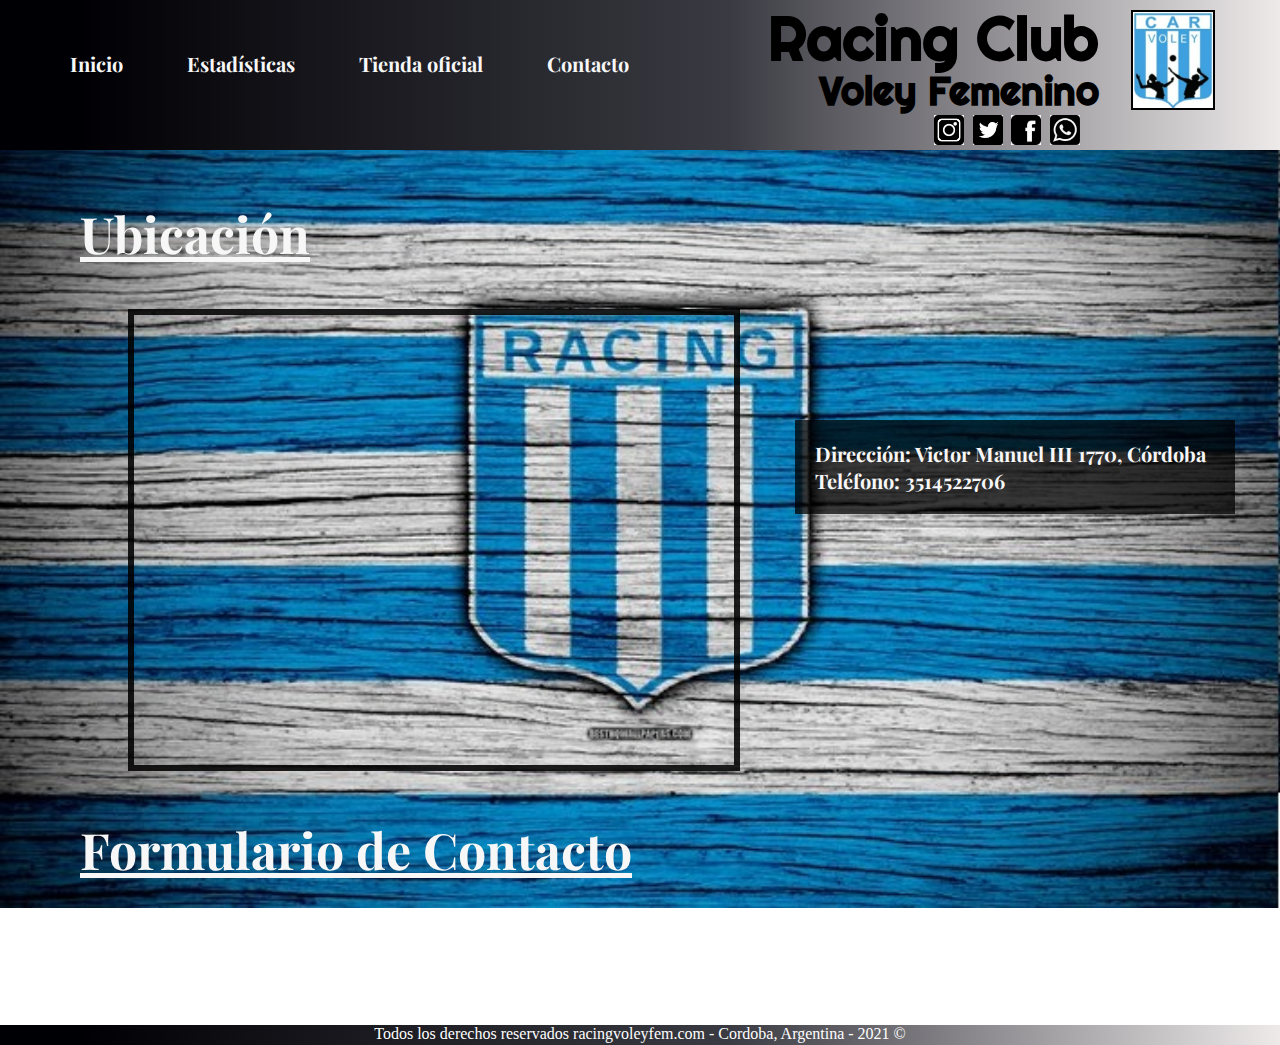
<file: VoleyRacingDiazR - copia/pages/contacto.html>
<!DOCTYPE html>
<html lang="en">
  <head>
    <meta charset="UTF-8" />
    <meta http-equiv="X-UA-Compatible" content="IE=edge" />
    <meta name="viewport" content="width=, initial-scale=1.0" />
    <link rel="preconnect" href="https://fonts.googleapis.com" />
    <link rel="preconnect" href="https://fonts.gstatic.com" crossorigin />
    <link
      href="https://fonts.googleapis.com/css2?family=Righteous&display=swap"
      rel="stylesheet"
    />
    <link rel="preconnect" href="https://fonts.googleapis.com" />
    <link rel="preconnect" href="https://fonts.gstatic.com" crossorigin />
    <link
      href="https://fonts.googleapis.com/css2?family=Playfair+Display:ital,wght@0,400;0,700;1,500&family=Righteous&display=swap"
      rel="stylesheet"
    />
    <link rel="stylesheet" href="../css/contacto.css" />
    <title>Contacto</title>
  </head>
  <body>
    <header>
      <nav>
        <!--este es el menú de navegación-->
        <ul id="nav">
          <li>
            <a href="../index.html"> Inicio </a>
          </li>
          <li>
            <a href="./estadisticas.html"> Estadísticas </a>
          </li>

          <li>
            <a href="./tiendaoficial.html"> Tienda oficial </a>
          </li>
          <li>
            <a href="./contacto.html"> Contacto </a>
          </li>
        </ul>
      </nav>
      <div>
        <!--estos son el título y el logo de la página-->
        <h1 class="logo">Racing Club</h1>

        <h2 id="tituloSecundario">Voley Femenino</h2>

        <a href="../index.html">
          <img
            class="escudo"
            src="../public/img/logo.jpg"
            alt="logo racing voley"
          />
        </a>

        <!--links para contactos, aún no se encuentran declaradas algunas de las redes sociales, se utilizaron links genéricos-->
        <ul>
          <li>
            <a href="https://www.instagram.com/voleyracingcba/" target="_blank">
              <img
                class="instagram"
                src="../public/img/navegador/instagram.png"
                alt=""
              />
            </a>
          </li>
          <li>
            <a href="https://twitter.com/?lang=es" target="_blank">
              <img
                class="twitter"
                src="../public/img/navegador/twitter.png"
                alt=""
              />
            </a>
          </li>
          <li>
            <a href="https://www.facebook.com/" target="_blank">
              <img
                class="facebook"
                src="../public/img/navegador/facebook.jpg"
                alt=""
              />
            </a>
          </li>
          <li>
            <a href="https://wa.me/543513821806" target="_blank">
              <img
                class="whatsapp"
                src="../public/img/navegador/whatsapp.png"
                alt=""
              />
            </a>
          </li>
        </ul>
      </div>
    </header>
    <main>
      <h2 class="contacto">Ubicación</h2>
      <iframe
        class="maps"
        src="https://www.google.com/maps/embed?pb=!1m18!1m12!1m3!1d425.7388732920276!2d-64.14556168019776!3d-31.389017851093445!2m3!1f0!2f0!3f0!3m2!1i1024!2i768!4f13.1!3m3!1m2!1s0x943297f6641aeaef%3A0xe3862a0f137ca4ec!2sPolideportivo%20Carlos%20Egea!5e0!3m2!1ses-419!2sar!4v1634918094909!5m2!1ses-419!2sar"
        width="600"
        height="450"
        allowfullscreen=""
        loading="lazy"
      ></iframe>
      <div>
        <p class="direccion">
          Dirección: Victor Manuel III 1770, Córdoba <br />
          Teléfono: 3514522706
        </p>
      </div>

      <h2 class="contacto">Formulario de Contacto</h2>
    </main>
    <footer>
      Todos los derechos reservados racingvoleyfem.com - Cordoba, Argentina -
      2021 ©
    </footer>
  </body>
</html>
</file>
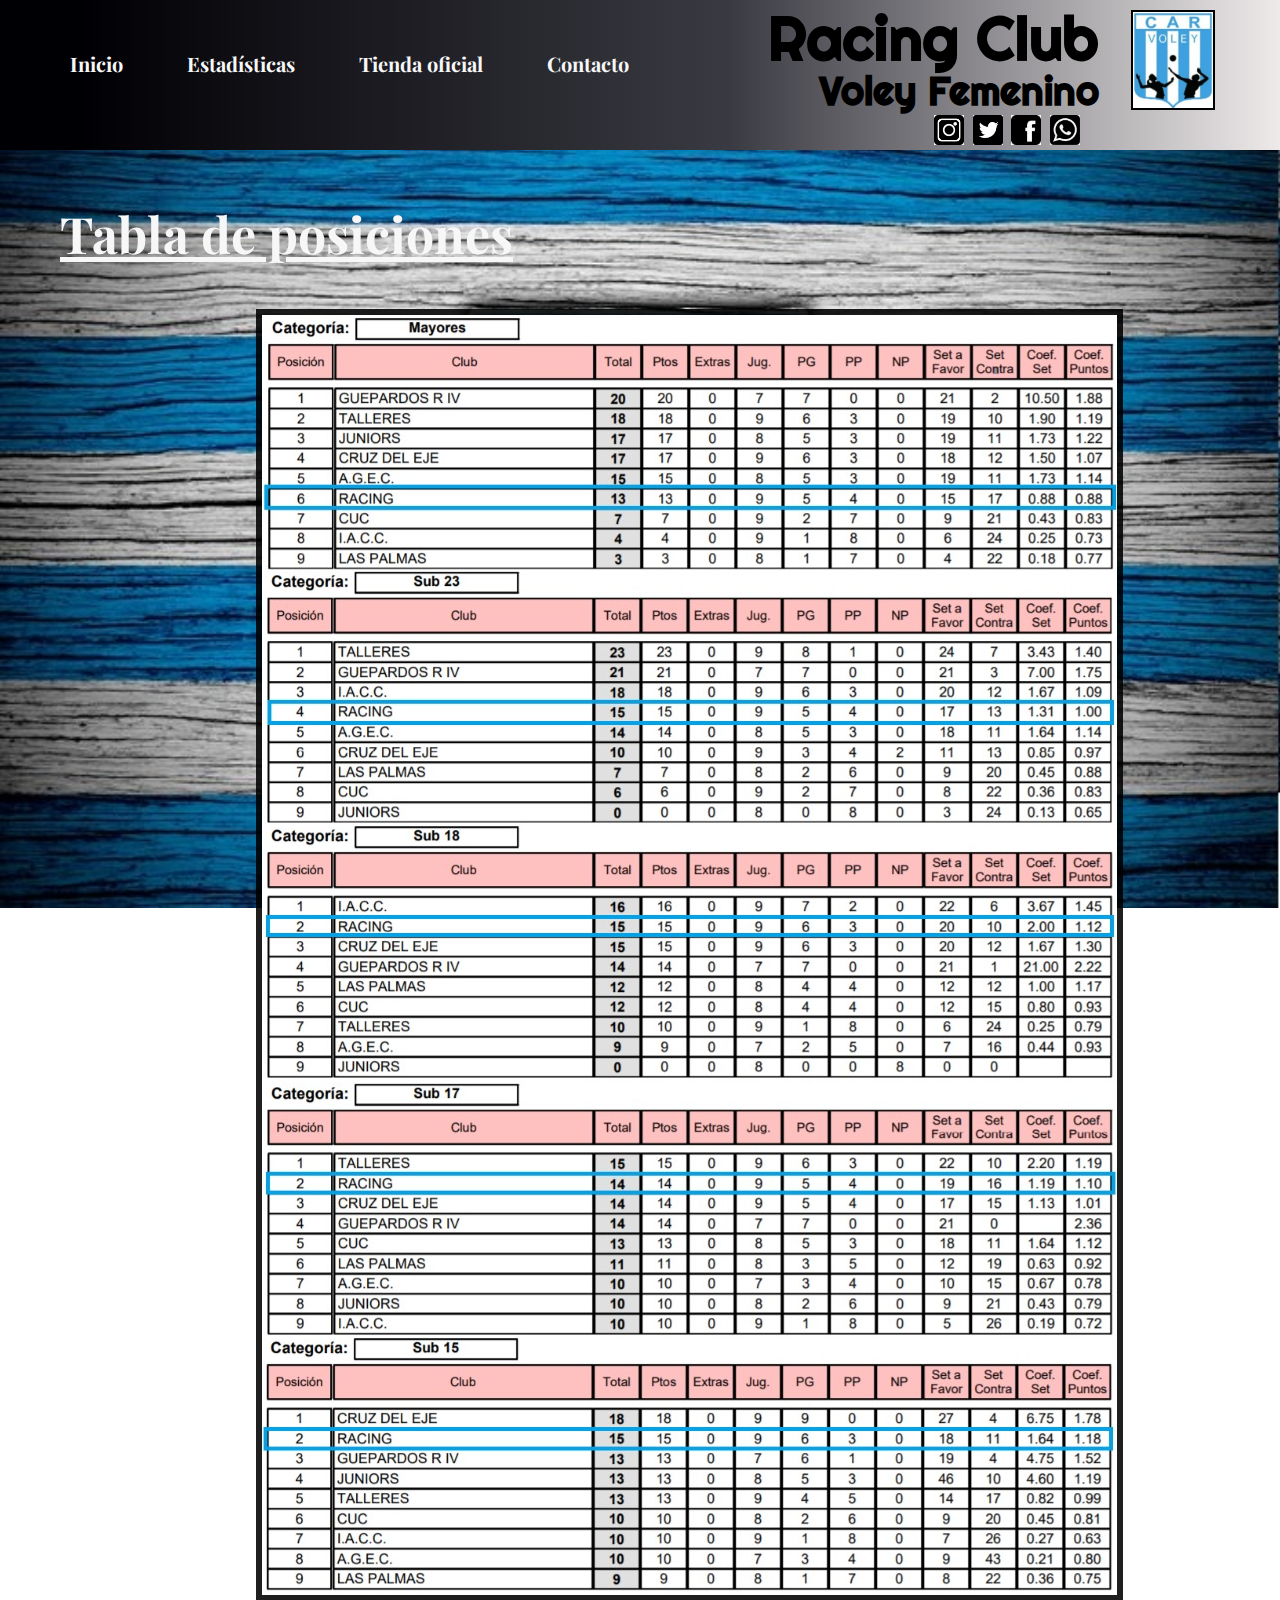
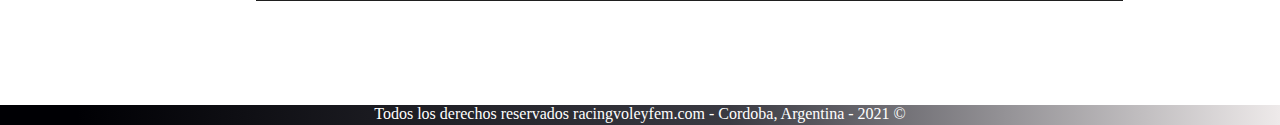
<file: VoleyRacingDiazR - copia/pages/estadisticas.html>
<!DOCTYPE html>
<html lang="en">
  <head>
    <meta charset="UTF-8" />
    <meta http-equiv="X-UA-Compatible" content="IE=edge" />
    <meta name="viewport" content="width=device-width, initial-scale=1.0" />
    <link rel="preconnect" href="https://fonts.googleapis.com" />
    <link rel="preconnect" href="https://fonts.gstatic.com" crossorigin />
    <link
      href="https://fonts.googleapis.com/css2?family=Righteous&display=swap"
      rel="stylesheet"
    />
    <link rel="preconnect" href="https://fonts.googleapis.com" />
    <link rel="preconnect" href="https://fonts.gstatic.com" crossorigin />
    <link
      href="https://fonts.googleapis.com/css2?family=Playfair+Display:ital,wght@0,400;0,700;1,500&family=Righteous&display=swap"
      rel="stylesheet"
    />
    <link rel="stylesheet" href="../css/estadisticas.css" />
    <title>Estadisticas</title>
  </head>
  <body>
    <header>
      <nav>
        <!--este es el menú de navegación-->
        <ul id="nav">
          <li>
            <a href="../index.html"> Inicio </a>
          </li>
          <li>
            <a href="./estadisticas.html"> Estadísticas </a>
          </li>
          <li>
            <a href="./tiendaoficial.html"> Tienda oficial </a>
          </li>
          <li>
            <a href="./contacto.html"> Contacto </a>
          </li>
        </ul>
      </nav>
      <div>
        <!--estos son el título y el logo de la página-->
        <h1 class="logo">Racing Club</h1>

        <h2 id="tituloSecundario">Voley Femenino</h2>

        <a href="../index.html">
          <img
            class="escudo"
            src="../public/img/logo.jpg"
            alt="logo racing voley"
          />
        </a>

        <!--links para contactos, aún no se encuentran declaradas algunas de las redes sociales, se utilizaron links genéricos-->
        <ul>
          <li>
            <a href="https://www.instagram.com/voleyracingcba/" target="_blank">
              <img
                class="instagram"
                src="../public/img/navegador/instagram.png"
                alt=""
              />
            </a>
          </li>
          <li>
            <a href="https://twitter.com/?lang=es" target="_blank">
              <img
                class="twitter"
                src="../public/img/navegador/twitter.png"
                alt=""
              />
            </a>
          </li>
          <li>
            <a href="https://www.facebook.com/" target="_blank">
              <img
                class="facebook"
                src="../public/img/navegador/facebook.jpg"
                alt=""
              />
            </a>
          </li>
          <li>
            <a href="https://wa.me/543513821806" target="_blank">
              <img
                class="whatsapp"
                src="../public/img/navegador/whatsapp.png"
                alt=""
              />
            </a>
          </li>
        </ul>
      </div>
    </header>
    <main>
      <h2 class="estadisticas">Tabla de posiciones</h2>
      <div>
        <img class="tabla" src="../public/img/tablas/posiciones" alt="" />
      </div>
    </main>
    <footer>
      Todos los derechos reservados racingvoleyfem.com - Cordoba, Argentina -
      2021 ©
    </footer>
  </body>
</html>
</file>
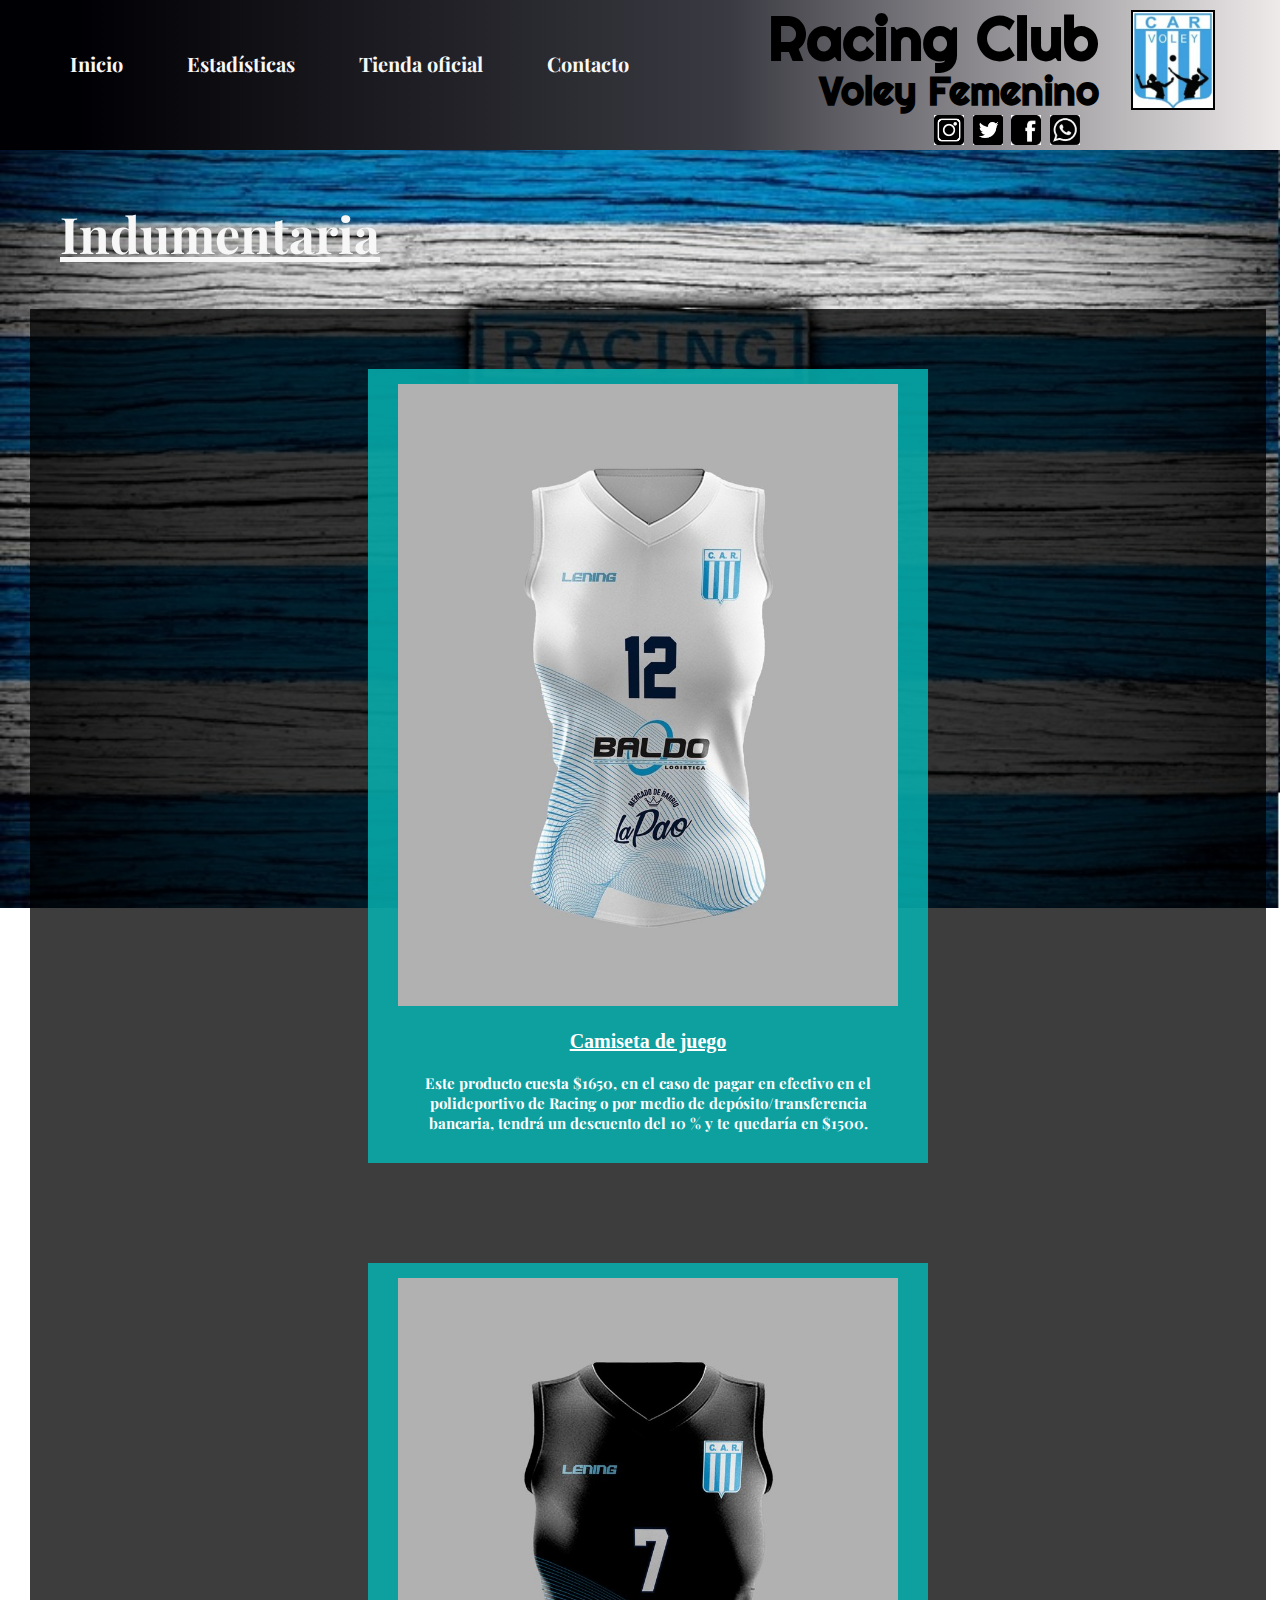
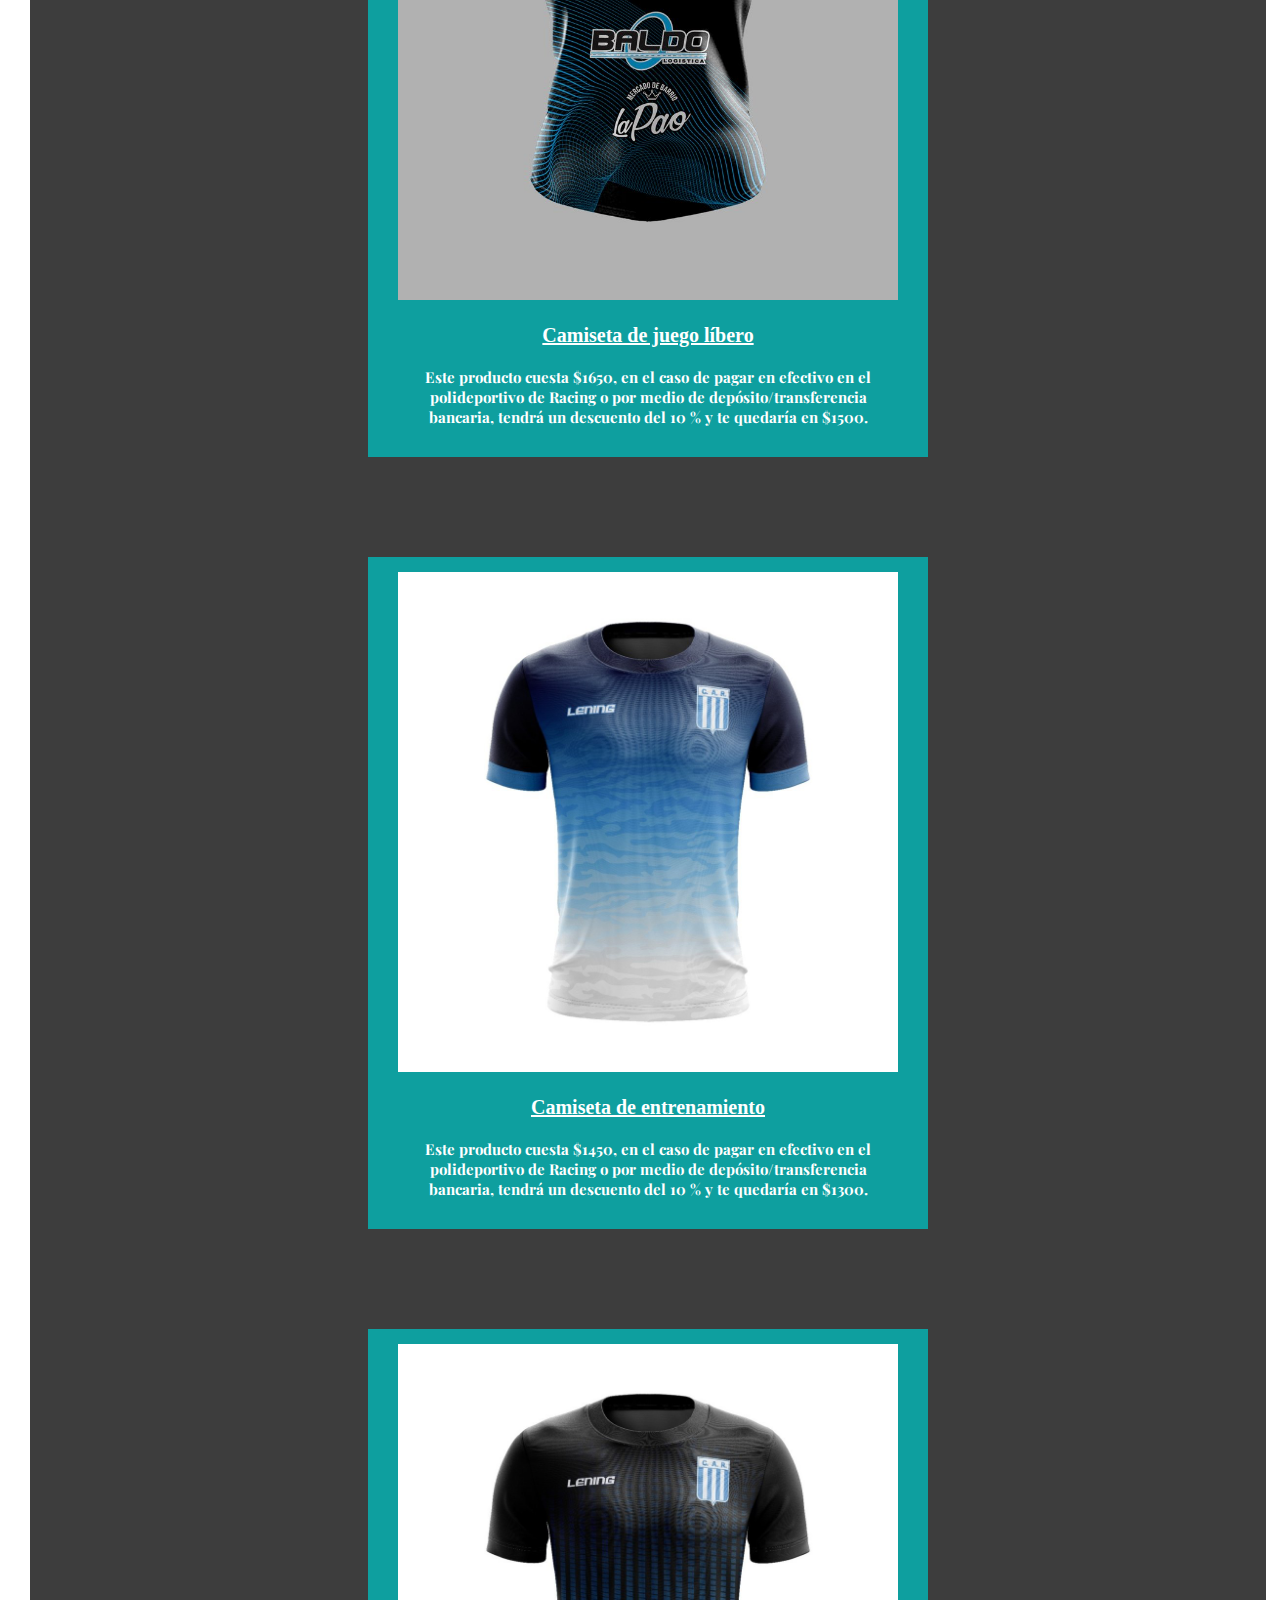
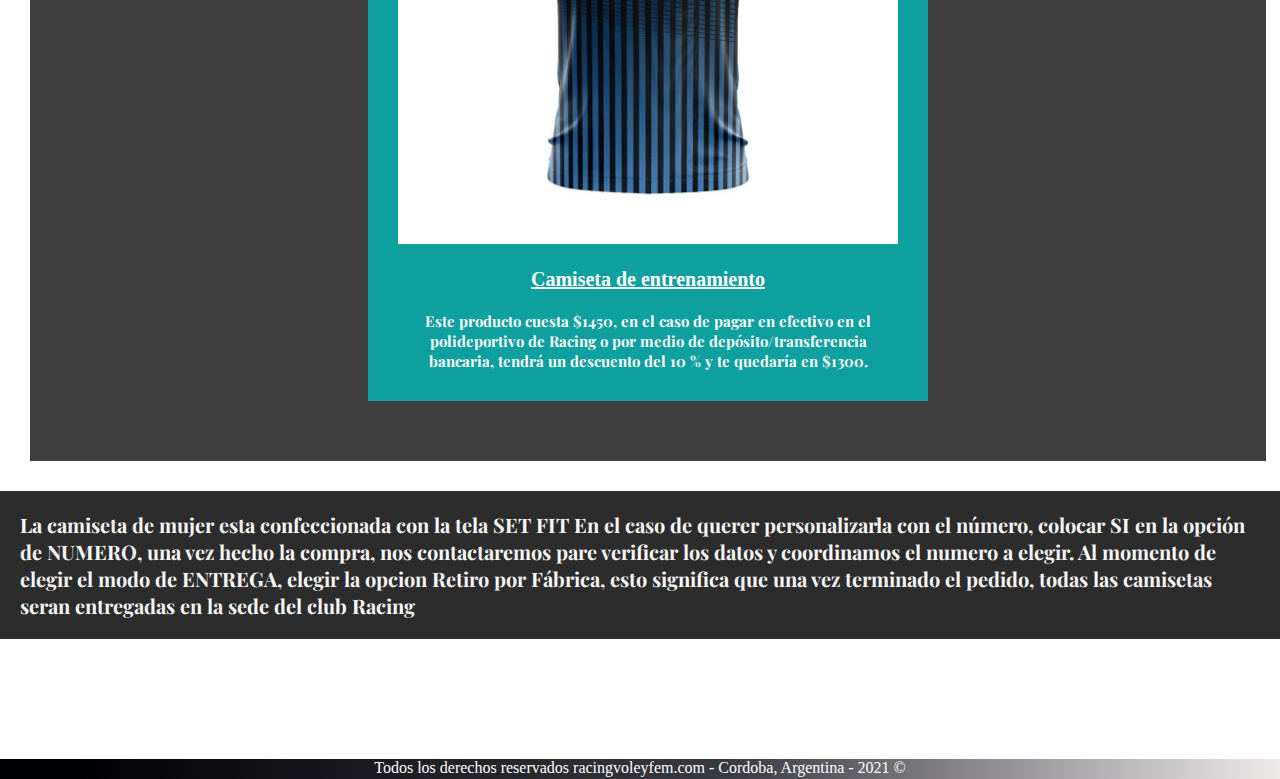
<file: VoleyRacingDiazR - copia/pages/tiendaoficial.html>
<!DOCTYPE html>
<html lang="en">
  <head>
    <meta charset="UTF-8" />
    <meta http-equiv="X-UA-Compatible" content="IE=edge" />
    <meta name="viewport" content="width=, initial-scale=1.0" />
    <link rel="preconnect" href="https://fonts.googleapis.com" />
    <link rel="preconnect" href="https://fonts.gstatic.com" crossorigin />
    <link
      href="https://fonts.googleapis.com/css2?family=Righteous&display=swap"
      rel="stylesheet"
    />
    <link rel="preconnect" href="https://fonts.googleapis.com" />
    <link rel="preconnect" href="https://fonts.gstatic.com" crossorigin />
    <link
      href="https://fonts.googleapis.com/css2?family=Playfair+Display:ital,wght@0,400;0,700;1,500&family=Righteous&display=swap"
      rel="stylesheet"
    />
    <link rel="stylesheet" href="../css/tiendaoficial.css" />
    <title>Tienda Oficial</title>
  </head>
  <body>
    <header>
      <nav>
        <!--este es el menú de navegación-->
        <ul id="nav">
          <li>
            <a href="../index.html"> Inicio </a>
          </li>
          <li>
            <a href="./estadisticas.html"> Estadísticas </a>
          </li>
          <li>
            <a href="./tiendaoficial.html"> Tienda oficial </a>
          </li>
          <li>
            <a href="./contacto.html"> Contacto </a>
          </li>
        </ul>
      </nav>
      <div>
        <!--estos son el título y el logo de la página-->
        <h1 class="logo">Racing Club</h1>

        <h2 id="tituloSecundario">Voley Femenino</h2>

        <a href="../index.html">
          <img
            class="escudo"
            src="../public/img/logo.jpg"
            alt="logo racing voley"
          />
        </a>

        <!--links para contactos, aún no se encuentran declaradas algunas de las redes sociales, se utilizaron links genéricos-->
        <ul>
          <li>
            <a href="https://www.instagram.com/voleyracingcba/" target="_blank">
              <img
                class="instagram"
                src="../public/img/navegador/instagram.png"
                alt=""
              />
            </a>
          </li>
          <li>
            <a href="https://twitter.com/?lang=es" target="_blank">
              <img
                class="twitter"
                src="../public/img/navegador/twitter.png"
                alt=""
              />
            </a>
          </li>
          <li>
            <a href="https://www.facebook.com/" target="_blank">
              <img
                class="facebook"
                src="../public/img/navegador/facebook.jpg"
                alt=""
              />
            </a>
          </li>
          <li>
            <a href="https://wa.me/543513821806" target="_blank">
              <img
                class="whatsapp"
                src="../public/img/navegador/whatsapp.png"
                alt=""
              />
            </a>
          </li>
        </ul>
      </div>
    </header>
    <main>
      <section>
        <h2 class="indumentaria">Indumentaria</h2>
        <div class="flex-container">
        <div class="clara">
          <img
            class="camiseta blanca"
            src="../public/img/tienda/camiseta_clara.jpg"
            alt="camiseta de juego clara"
          />
          <h3>Camiseta de juego</h3>
          <p class="descripcion">
            Este producto cuesta $1650, en el caso de pagar en efectivo en el
            polideportivo de Racing o por medio de depósito/transferencia
            bancaria, tendrá un descuento del 10 % y te quedaría en $1500.
          </p>
        </div>
        <div class="negra">
          <img
            class="camiseta libero"
            src="../public/img/tienda/libero.jpg"
            alt="camiseta de juego oscura"
          />
          <h3>Camiseta de juego líbero</h3>
          <p class="descripcion">
            Este producto cuesta $1650, en el caso de pagar en efectivo en el
            polideportivo de Racing o por medio de depósito/transferencia
            bancaria, tendrá un descuento del 10 % y te quedaría en $1500.
          </p>
        </div>
        <div class="entren">
          <img
            class="camiseta entrenamiento"
            src="../public/img/tienda/entrenamiento_clara.jpg"
            alt="camiseta entrenamiento clara"
          />
          <h3>Camiseta de entrenamiento</h3>
          <p class="descripcion">
            Este producto cuesta $1450, en el caso de pagar en efectivo en el
            polideportivo de Racing o por medio de depósito/transferencia
            bancaria, tendrá un descuento del 10 % y te quedaría en $1300.
          </p>
        </div>
        <div class="entrenamiento_oscura">
          <img
            class="camiseta oscura"
            src="../public/img/tienda/entrenamiento_oscura.jpg"
            alt="camiseta entrenamiento oscura"
          />
          <h3>Camiseta de entrenamiento</h3>
          <p class="descripcion">
            Este producto cuesta $1450, en el caso de pagar en efectivo en el
            polideportivo de Racing o por medio de depósito/transferencia
            bancaria, tendrá un descuento del 10 % y te quedaría en $1300.
          </p>
        </div>
      </div>
      </section>
      <p class="info">
        La camiseta de mujer esta confeccionada con la tela SET FIT En el caso
        de querer personalizarla con el número, colocar SI en la opción de
        NUMERO, una vez hecho la compra, nos contactaremos pare verificar los
        datos y coordinamos el numero a elegir. Al momento de elegir el modo de
        ENTREGA, elegir la opcion Retiro por Fábrica, esto significa que una vez
        terminado el pedido, todas las camisetas seran entregadas en la sede del
        club Racing
      </p>
    </main>
    <footer>
      Todos los derechos reservados racingvoleyfem.com - Cordoba, Argentina -
      2021 ©
    </footer>
  </body>
</html>
</file>
<file: VoleyRacingDiazR - copia/css/contacto.css>
body {
  margin: 0px;
  background-color: rgba(179, 229, 245, 0.719);
  background: center/100% url("../public/img/fondo3.jpg") no-repeat fixed;
}
.escudo {
  position: absolute;
  top: 0px;
  left: 88%;
  margin: 10px 5px;
  display: inline-block;
  width: 80px;
  border: 2px solid black;
}
.logo {
  color: rgb(0, 0, 0);
  font-family: "Righteous", cursive;
  font-size: 60px;
  display: inline-block;
  position: absolute;
  top: 0px;
  left: 60%;
  margin: 0px;
}
#tituloSecundario {
  color: rgb(0, 0, 0);
  font-family: "Righteous", cursive;
  font-size: 40px;
  display: inline-block;
  position: absolute;
  top: 65px;
  left: 64%;
  margin-top: 0px;
}
.titulos {
  color: rgb(255, 255, 255);
  text-align: center;
}
#nav li {
  color: rgb(247, 247, 247);
  border-bottom: none;
  display: inline-block;
  padding: 50px 30px;
  font-family: "Playfair Display", serif;
  font-size: 20px;
  font-weight: bolder;
  margin: 0px;
}
#nav li:hover {
  background-color: rgba(0, 255, 247, 0.623);
  padding-top: 20px;
  padding-bottom: 20px;
}
a {
  color: rgb(247, 247, 247);
  text-decoration: none;
}

.instagram {
  width: 30px;
  display: inline-block;
  position: absolute;
  top: 115px;
  left: 73%;
  margin-top: 0px;
}
.twitter {
  width: 30px;
  display: inline-block;
  position: absolute;
  top: 115px;
  left: 76%;
  margin-top: 0px;
}
.facebook {
  width: 30px;
  display: inline-block;
  position: absolute;
  top: 115px;
  left: 79%;
  margin-top: 0px;
}
.whatsapp {
  width: 30px;
  display: inline-block;
  position: absolute;
  top: 115px;
  left: 82%;
  margin-top: 0px;
}
p,
h2 {
  font-family: "Playfair Display", serif;
  color: rgb(247, 247, 247);
  font-weight: bold;
  font-size: 20px;
}
li {
  list-style-type: none;
}
header {
  background: rgb(0, 0, 4);
  background: linear-gradient(
    90deg,
    rgba(0, 0, 4, 1) 6%,
    rgba(58, 58, 66, 1) 57%,
    rgba(238, 234, 234, 1) 100%
  );
  height: 150px;
  width: 100%;
  margin: 0px;
  position: fixed;
  top: 0px;
  z-index: 1;
}
#nav {
  margin: 0px;
}
main {
  margin-top: 200px;
}
.contacto {
  font-family: "Playfair Display", serif;
  font-size: 50px;
  font-weight: bold;
  text-decoration: underline;
  margin-left: 80px;
}
footer {
  background: rgb(0, 0, 4);
  background: linear-gradient(
    90deg,
    rgba(0, 0, 4, 1) 6%,
    rgba(58, 58, 66, 1) 57%,
    rgba(238, 234, 234, 1) 100%
  );
  height: 20px;
  width: 100%;
  margin: 0px;
  position: relative;
  top: 100px;
  z-index: 1;
  color: white;
  text-align: center;
}
.maps {
  margin-left: 10%;
  border: 6px solid rgba(0, 0, 0, 0.877);
}
.direccion {
  background-color: rgba(0, 0, 0, 0.753);
  margin: 20px;
  text-align: left;
  margin-left: 95px;
  padding: 20px;
  width: 400px;
  position: absolute;
  top: 400px;
  left: 700px;
}
</file>
<file: VoleyRacingDiazR - copia/css/estadisticas.css>
body {
  margin: 0px;
  background-color: rgba(179, 229, 245, 0.719);
  background: center/100% url("../public/img/fondo3.jpg") no-repeat fixed;
}
.escudo {
  position: absolute;
  top: 0px;
  left: 88%;
  margin: 10px 5px;
  display: inline-block;
  width: 80px;
  border: 2px solid black;
}
.logo {
  color: rgb(0, 0, 0);
  font-family: "Righteous", cursive;
  font-size: 60px;
  display: inline-block;
  position: absolute;
  top: 0px;
  left: 60%;
  margin: 0px;
}
#tituloSecundario {
  color: rgb(0, 0, 0);
  font-family: "Righteous", cursive;
  font-size: 40px;
  display: inline-block;
  position: absolute;
  top: 65px;
  left: 64%;
  margin-top: 0px;
}
.titulos {
  color: rgb(255, 255, 255);
  text-align: center;
}
#nav li {
  color: rgb(247, 247, 247);
  border-bottom: none;
  display: inline-block;
  padding: 50px 30px;
  font-family: "Playfair Display", serif;
  font-size: 20px;
  font-weight: bolder;
  margin: 0px;
}
#nav li:hover {
  background-color: rgba(0, 255, 247, 0.623);
  padding-top: 20px;
  padding-bottom: 20px;
}
a {
  color: rgb(247, 247, 247);
  text-decoration: none;
}

.instagram {
  width: 30px;
  display: inline-block;
  position: absolute;
  top: 115px;
  left: 73%;
  margin-top: 0px;
}
.twitter {
  width: 30px;
  display: inline-block;
  position: absolute;
  top: 115px;
  left: 76%;
  margin-top: 0px;
}
.facebook {
  width: 30px;
  display: inline-block;
  position: absolute;
  top: 115px;
  left: 79%;
  margin-top: 0px;
}
.whatsapp {
  width: 30px;
  display: inline-block;
  position: absolute;
  top: 115px;
  left: 82%;
  margin-top: 0px;
}
p,
h2,
h3 {
  font-family: "Playfair Display", serif;
  color: rgb(247, 247, 247);
  font-weight: bold;
  font-size: 20px;
}
li {
  list-style-type: none;
}
header {
  background: rgb(0, 0, 4);
  background: linear-gradient(
    90deg,
    rgba(0, 0, 4, 1) 6%,
    rgba(58, 58, 66, 1) 57%,
    rgba(238, 234, 234, 1) 100%
  );
  height: 150px;
  width: 100%;
  margin: 0px;
  position: fixed;
  top: 0px;
  z-index: 1;
}
#nav {
  margin: 0px;
}
main {
  margin-top: 200px;
}
.estadisticas {
  font-family: "Playfair Display", serif;
  font-size: 50px;
  font-weight: bold;
  text-decoration: underline;
  margin-left: 60px;
}
footer {
  background: rgb(0, 0, 4);
  background: linear-gradient(
    90deg,
    rgba(0, 0, 4, 1) 6%,
    rgba(58, 58, 66, 1) 57%,
    rgba(238, 234, 234, 1) 100%
  );
  height: 20px;
  width: 100%;
  margin: 0px;
  position: relative;
  top: 100px;
  z-index: 1;
  color: white;
  text-align: center;
}
.tabla {
  margin-left: 20%;
  border: 6px solid rgba(0, 0, 0, 0.877);
}
</file>
<file: VoleyRacingDiazR - copia/css/tiendaoficial.css>
body {
  margin: 0px;
  background-color: rgba(179, 229, 245, 0.719);
  background: center/100% url("../public/img/fondo3.jpg") no-repeat fixed;
}
.escudo {
  position: absolute;
  top: 0px;
  left: 88%;
  margin: 10px 5px;
  display: inline-block;
  width: 80px;
  border: 2px solid black;
}
.logo {
  color: rgb(0, 0, 0);
  font-family: "Righteous", cursive;
  font-size: 60px;
  display: inline-block;
  position: absolute;
  top: 0px;
  left: 60%;
  margin: 0px;
}
#tituloSecundario {
  color: rgb(0, 0, 0);
  font-family: "Righteous", cursive;
  font-size: 40px;
  display: inline-block;
  position: absolute;
  top: 65px;
  left: 64%;
  margin-top: 0px;
}
.titulos {
  color: rgb(255, 255, 255);
  text-align: center;
}
#nav li {
  color: rgb(247, 247, 247);
  border-bottom: none;
  display: inline-block;
  padding: 50px 30px;
  font-family: "Playfair Display", serif;
  font-size: 20px;
  font-weight: bolder;
  margin: 0px;
}
#nav li:hover {
  background-color: rgba(0, 255, 247, 0.623);
  padding-top: 20px;
  padding-bottom: 20px;
}
a {
  color: rgb(247, 247, 247);
  text-decoration: none;
}

.instagram {
  width: 30px;
  display: inline-block;
  position: absolute;
  top: 115px;
  left: 73%;
  margin-top: 0px;
}
.twitter {
  width: 30px;
  display: inline-block;
  position: absolute;
  top: 115px;
  left: 76%;
  margin-top: 0px;
}
.facebook {
  width: 30px;
  display: inline-block;
  position: absolute;
  top: 115px;
  left: 79%;
  margin-top: 0px;
}
.whatsapp {
  width: 30px;
  display: inline-block;
  position: absolute;
  top: 115px;
  left: 82%;
  margin-top: 0px;
}
p,
h2 {
  font-family: "Playfair Display", serif;
  color: rgb(247, 247, 247);
  font-weight: bold;
  font-size: 20px;
}
li {
  list-style-type: none;
}
header {
  background: rgb(0, 0, 4);
  background: linear-gradient(
    90deg,
    rgba(0, 0, 4, 1) 6%,
    rgba(58, 58, 66, 1) 57%,
    rgba(238, 234, 234, 1) 100%
  );
  height: 150px;
  width: 100%;
  margin: 0px;
  position: fixed;
  top: 0px;
  z-index: 1;
}
#nav {
  margin: 0px;
}
main {
  margin-top: 200px;
}
.camiseta {
  width: 500px;
}

.clara {
  width: 500px;
  background-color: rgba(0, 0, 0, 0.829);
  margin: 50px;
  padding: 15px 30px;
  display: inline-block;
}
.descripcion {
  text-align: center;
  color: rgb(255, 255, 255);
  font-size: 15px;
}
h3 {
  text-align: center;
  color: rgb(255, 255, 255);
  font-size: 20px;
  text-decoration: underline;
}
.negra {
  width: 500px;
  background-color: rgba(0, 0, 0, 0.829);
  margin: 50px;
  display: inline-block;
  padding: 15px 30px;
}

.libero {
  position: relative;
  top: 0px;
  right: 0px;
}
.entren {
  width: 500px;
  background-color: rgba(0, 0, 0, 0.829);
  margin: 50px;
  display: inline-block;
  padding: 15px 30px;
}
.entrenamiento {
  position: relative;
  top: 0px;
  right: 0px;
}
.entrenamiento_oscura {
  width: 500px;
  background-color: rgba(0, 0, 0, 0.829);
  margin: 50px;
  display: inline-block;
  padding: 15px 30px;
}

.oscura {
  position: relative;
  top: 0px;
  right: 0px;
}
.info {
  background-color: rgba(0, 0, 0, 0.829);
  padding: 20px;
}

.indumentaria {
  margin-left: 60px;
  font-family: "Playfair Display", serif;
  font-size: 50px;
  font-weight: bold;
  text-decoration: underline;
}
footer {
  background: rgb(0, 0, 4);
  background: linear-gradient(
    90deg,
    rgba(0, 0, 4, 1) 6%,
    rgba(58, 58, 66, 1) 57%,
    rgba(238, 234, 234, 1) 100%
  );
  height: 20px;
  width: 100%;
  margin: 0px;
  position: relative;
  top: 100px;
  z-index: 1;
  color: white;
  text-align: center;
}
/*aplico flexbox*/
.flex-container {
  background-color: rgba(0, 0, 0, 0.76);
  padding: 10px;
  width: 95%;
  margin: 30px;
  display: flex;
  flex-direction: row;
  flex-wrap: wrap;
  justify-content:space-around;


}
.flex-container div {
  background-color: rgba(6, 175, 175, 0.856);
}
</file>
